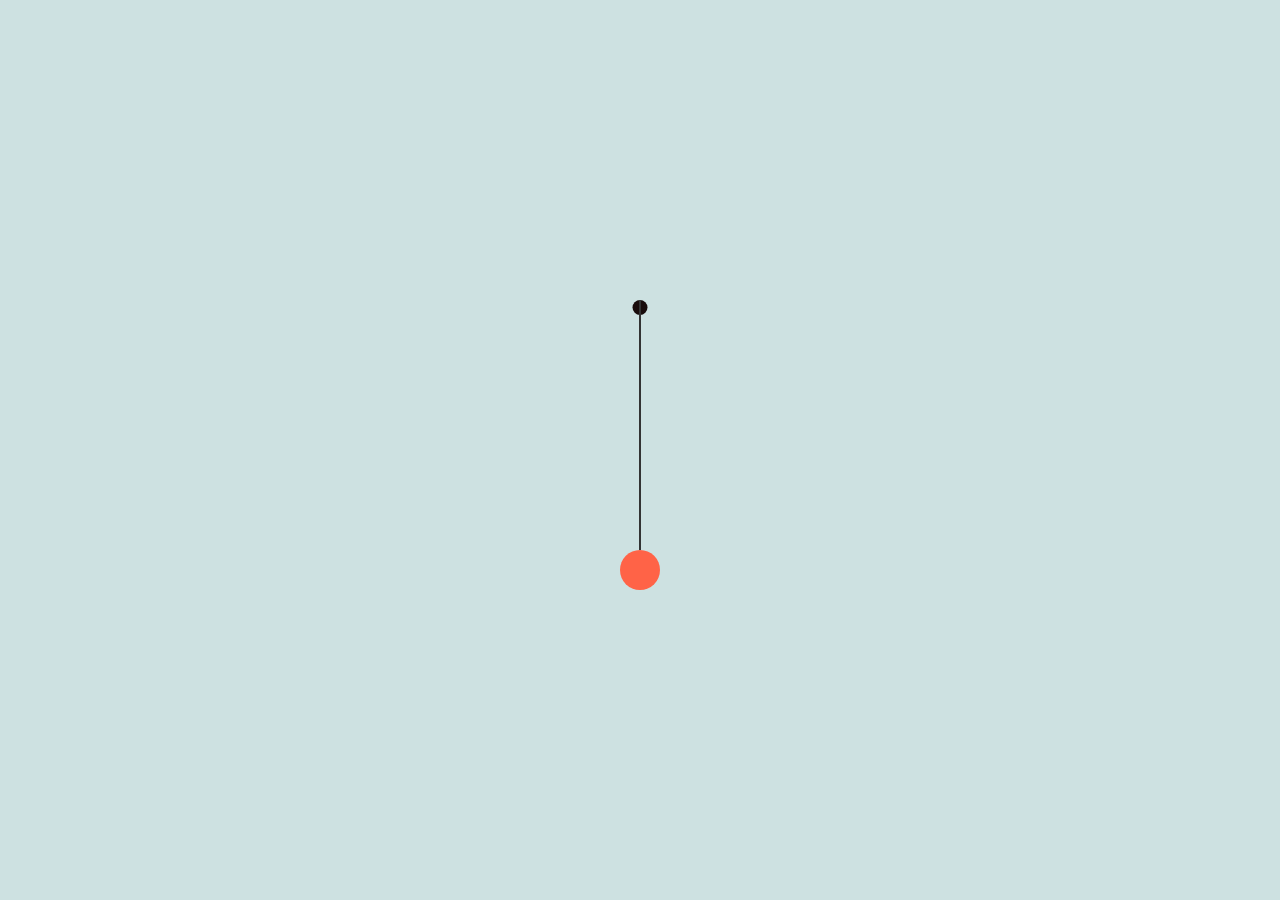
<file: index.html>
<!DOCTYPE html>
<html lang="en">
<head>
    <meta charset="UTF-8">
    <meta name="viewport" content="width=device-width, initial-scale=1.0">
    <title>Pendulum Animation</title>
    <link rel="stylesheet" href="pendulum.css">
</head>
<body>
    <div class="pendulum-container">
        <div class="stand"></div>
        <div class="rod"></div>
        <div class="bob"></div>
    </div>
</body>
</html>
</file>
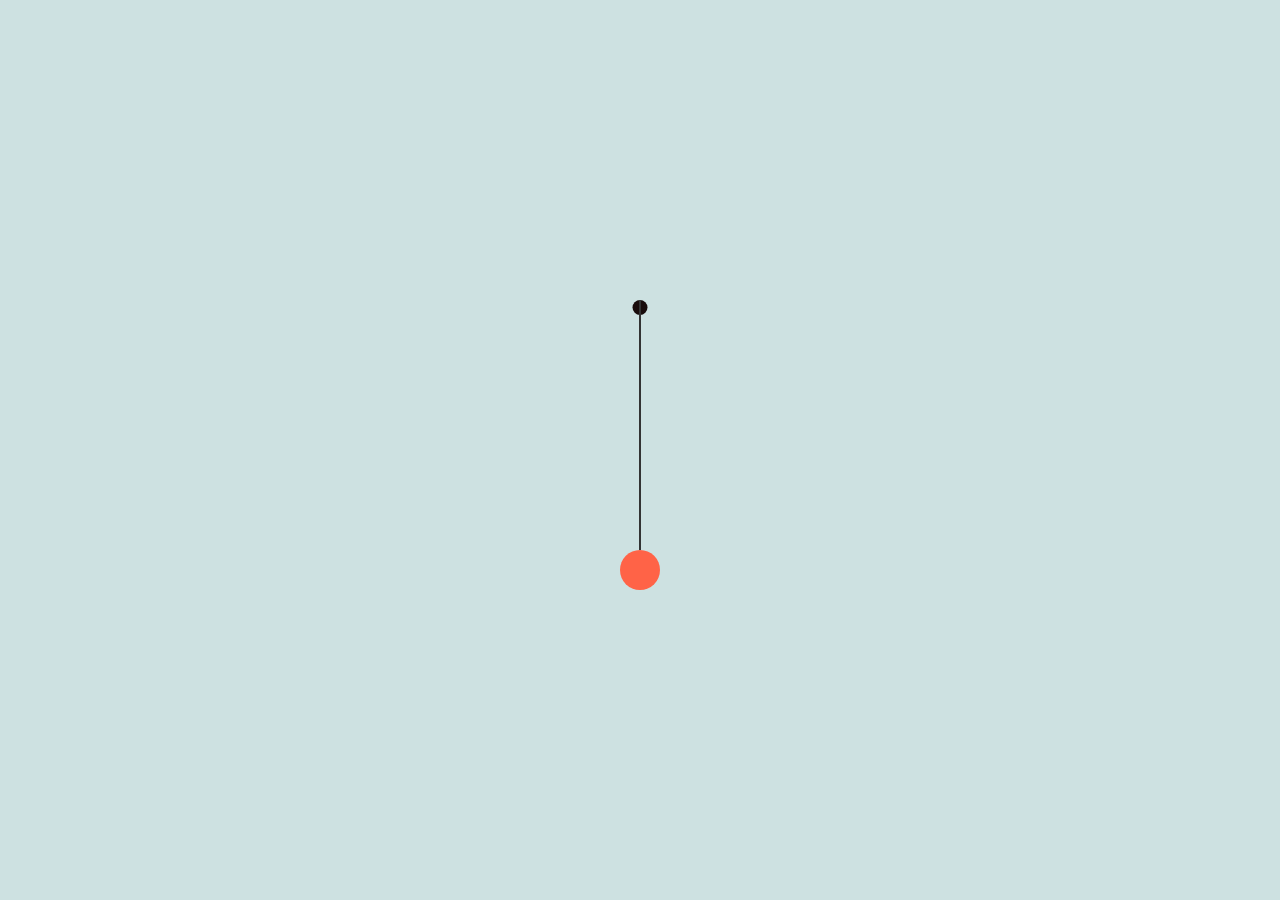
<file: pendulum.html>
<!DOCTYPE html>
<html lang="en">
<head>
    <meta charset="UTF-8">
    <meta name="viewport" content="width=device-width, initial-scale=1.0">
    <title>Pendulum Animation</title>
    <link rel="stylesheet" href="pendulum.css">
</head>
<body>
    <div class="pendulum-container">
        <div class="stand"></div>
        <div class="rod"></div>
        <div class="bob"></div>
    </div>
</body>
</html>
</file>
<file: pendulum.css>
body {
    display: flex;
    justify-content: center;
    align-items: center;
    height: 100vh;
    margin: 0;
    background-color:rgb(205, 225, 225);
}

.pendulum-container {
    position: relative;
    width: 2px;
    height: 300px;
    transform-origin: top center;
    animation: swing 2s ease-in-out infinite;
}

.stand{
    position: absolute;
    width: 15px;
    height: 15px;
    border-radius: 50%;
    background-color: #180b0b;
    top: 0;
    left: 50%;
    transform: translateX(-50%);
}

.rod {
    position: absolute;
    width: 2px;
    height: 250px;
    background-color: #333;
    top: 0;
    left: 50%;
    transform: translateX(-50%);
}

.bob {
    position: absolute;
    width: 40px;
    height: 40px;
    background-color: #FF6347;
    border-radius: 50%;
    top: 250px;
    left: 50%;
    transform: translateX(-50%);
}

@keyframes swing {
    0% {
        transform: rotate(30deg);
    }
    50% {
        transform: rotate(-30deg);
    }
    100% {
        transform: rotate(30deg);
    }
}
</file>
